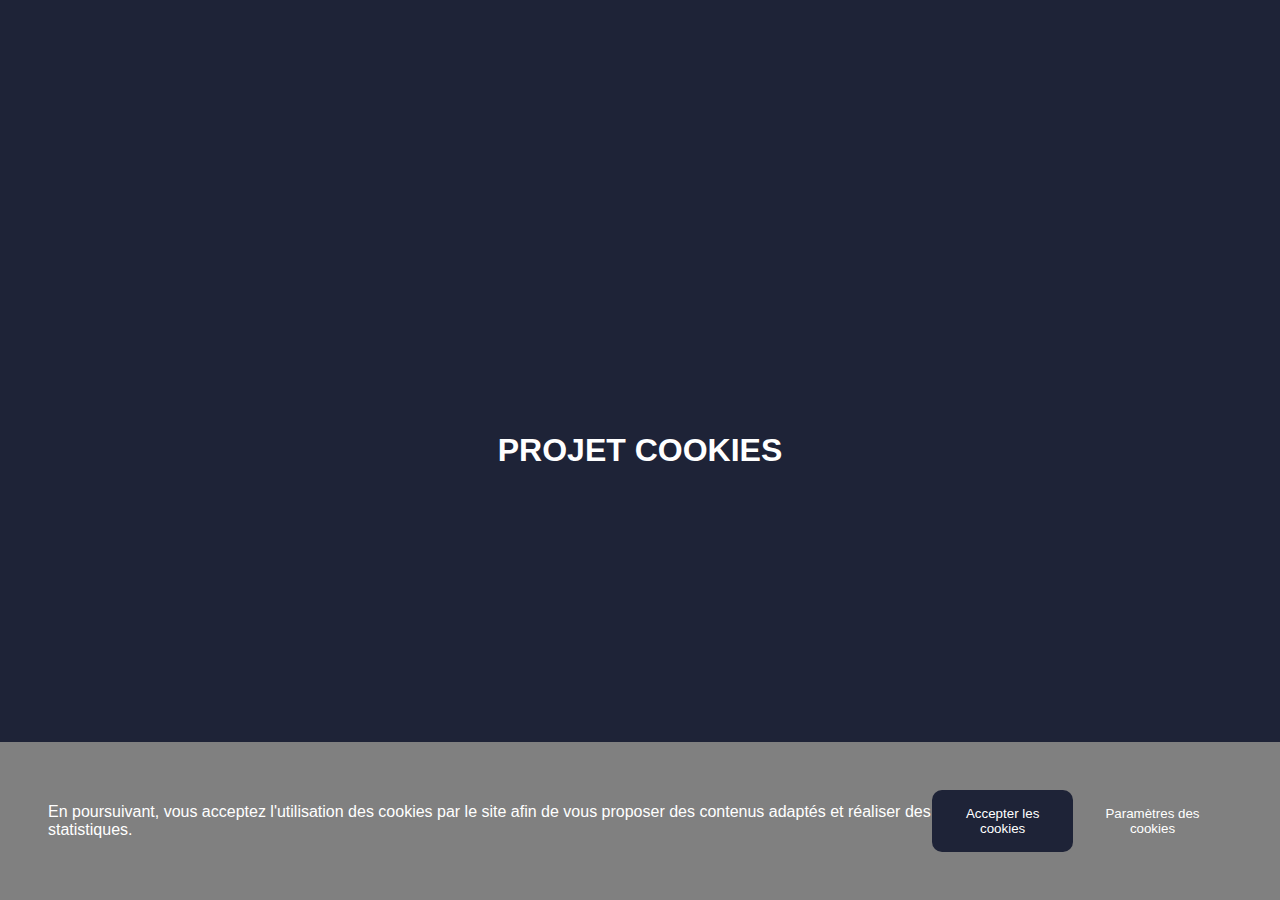
<file: 1-banniere/index.html>
<!DOCTYPE html>
<html lang="fr" font-size="62.5%"><!-- 1 rem = 10px  -->

<head>
    <meta charset="UTF-8">
    <meta name="viewport" content="width=device-width, initial-scale=1.0">
    <link rel="stylesheet" href="style.css">
    <title>Modèle</title>
</head>
<body>
    <div class="container">
        <div class="banniere-titre">
            <h1>
                PROJET COOKIES
            </h1>            
        </div>
        <!-- Div cookies -->
        <div class="cookies">
            <div class="cookies-texte">
                <p>
                    En poursuivant, vous acceptez l'utilisation des cookies par le site afin de vous proposer des contenus adaptés et réaliser des statistiques.
                </p>
            </div>
            <div class="cookies-btn">
                <button class="btn btn-success">
                    Accepter les cookies
                </button>
                <button class="btn btn-deny">
                    Paramètres des cookies
                </button>
            </div>
        </div> <!-- Fermeture Cookies -->        
    </div> <!-- Fermeture container -->
    <script src="script.js"></script>
</body>
</html>
</file>
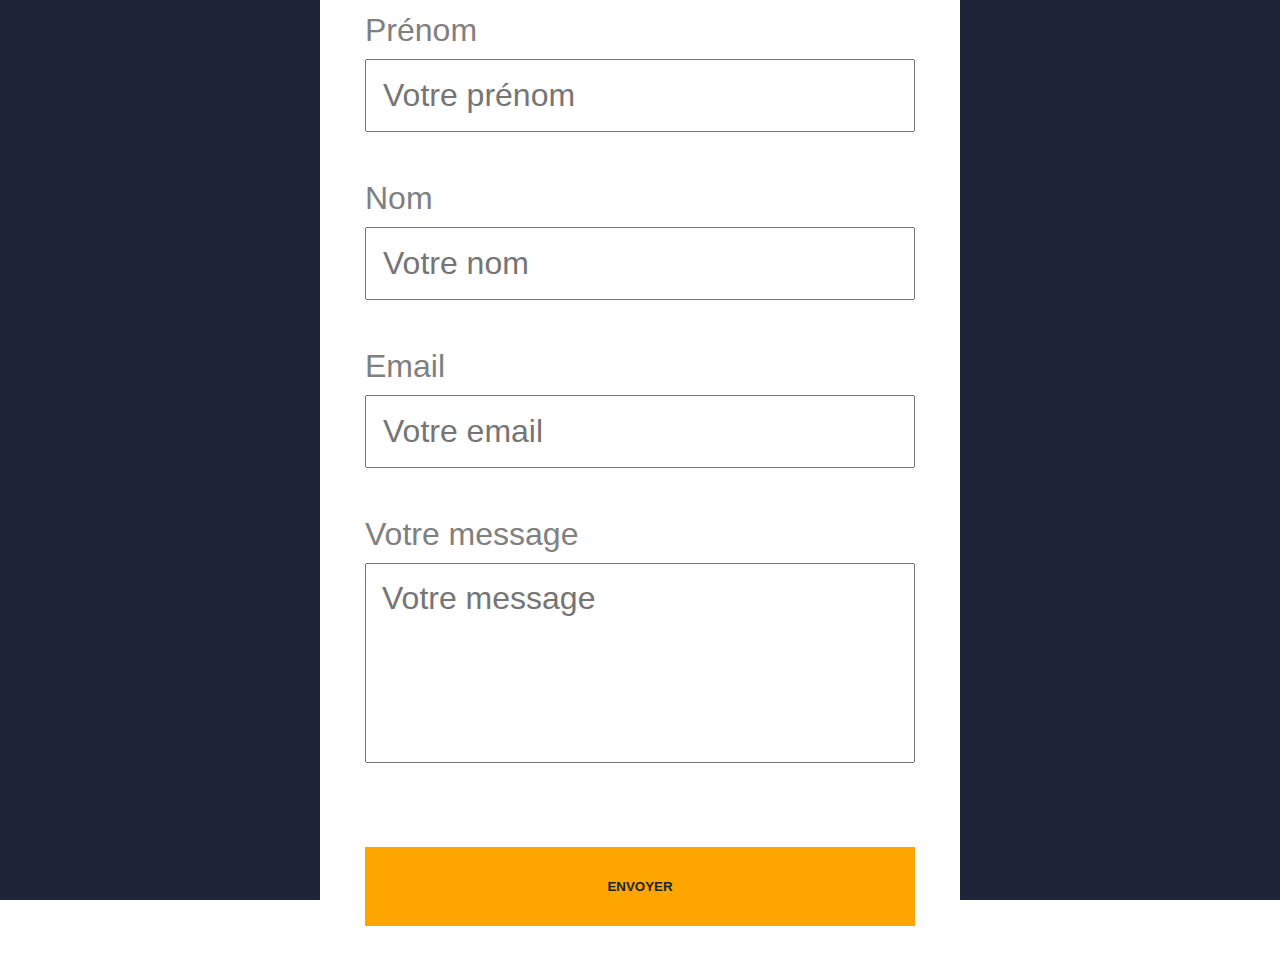
<file: 10-formulaires/index.html>
<!DOCTYPE html>
<html lang="fr">
<head>
    <meta charset="UTF-8">
    <meta name="viewport" content="width=device-width, initial-scale=1.0">
    <link rel="stylesheet" href="https://cdnjs.cloudflare.com/ajax/libs/font-awesome/6.7.2/css/all.min.css" integrity="sha512-Evv84Mr4kqVGRNSgIGL/F/aIDqQb7xQ2vcrdIwxfjThSH8CSR7PBEakCr51Ck+w+/U6swU2Im1vVX0SVk9ABhg==" crossorigin="anonymous" referrerpolicy="no-referrer" />
    <link rel="stylesheet" href="style.css">
    <title>Modèle</title>
</head>
<body>
    <div class="container">
        <div class="banniere-titre">
            <h1 id="titre">
                Contactez-nous dès maintenant !
            </h1>
        </div>
        <form id="formulaire" action="">
            <div class="form-item">
                <label for="prenom">Prénom</label>
                <input type="text" id="prenom" placeholder="Votre prénom">
                <div class="error invisible">Ce champ doit contenir entre deux et dix caractères</div>
            </div>
            <div class="form-item">
                <label for="nom">Nom</label>
                <input type="text" id="nom" placeholder="Votre nom">
                <div class="error invisible">Ce champ doit contenir entre trois et quinze caractères</div>

            </div>
            <div class="form-item">
                <label for="email">Email</label>
                <input type="email" id="email" placeholder="Votre email">
            </div>
            <div class="form-item">
                <label for="message">Votre message</label>
                <textarea id="message" placeholder="Votre message"></textarea>
                <div class="error invisible">Ce champ doit contenir entre dix et cent caractères</div>

            </div>
            <button id="btn" type="submit">Envoyer</button>
        </form>
    </div>
</body>
<script src="script.js"></script>
</html>
</file>
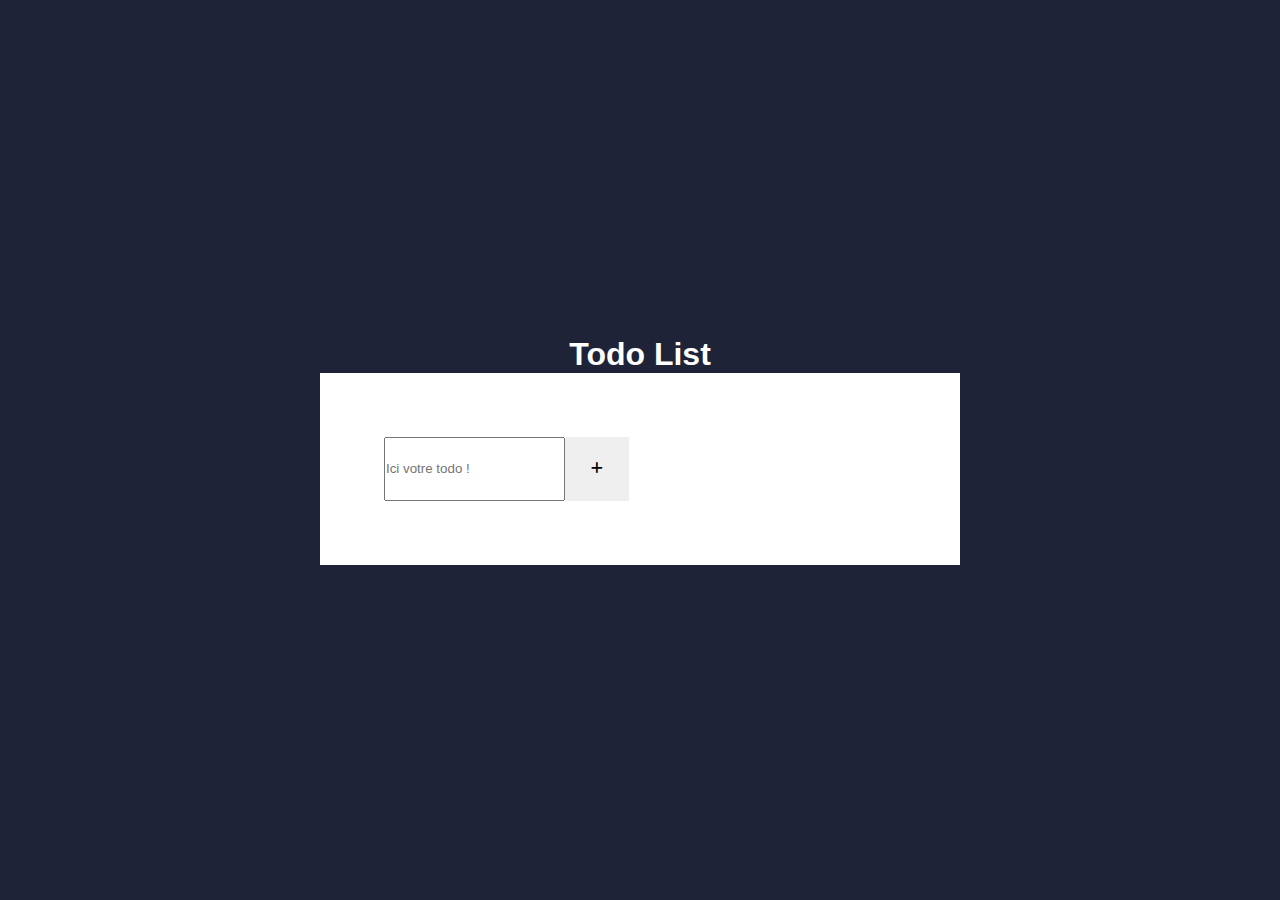
<file: 11-todoList/index.html>
<!DOCTYPE html>
<html lang="fr">
<head>
    <meta charset="UTF-8">
    <meta name="viewport" content="width=device-width, initial-scale=1.0">
    <link rel="stylesheet" href="https://cdnjs.cloudflare.com/ajax/libs/font-awesome/6.7.2/css/all.min.css" integrity="sha512-Evv84Mr4kqVGRNSgIGL/F/aIDqQb7xQ2vcrdIwxfjThSH8CSR7PBEakCr51Ck+w+/U6swU2Im1vVX0SVk9ABhg==" crossorigin="anonymous" referrerpolicy="no-referrer" />
    <link rel="stylesheet" href="style.css">
    <title>Modèle</title>
</head>
<body>
    <div class="container">
        <div class="banniere-titre">
            <h1>
                Todo List
            </h1>
        </div>
        <section id="todo-list">
        <form id="form">
            <input type="text" placeholder="Ici votre todo !" id="todo" autocomplete="off">
            <button type="submit" id="addButton">
                <i class="fas fa-plus"></i>
            </button>
        </form>
        <div class="list-items">
            <!-- Les tâches se placeront dans cette div -->
        </div>
    </section>
    </div>
    
</body>
<script src="script.js"></script>
</html>
</file>
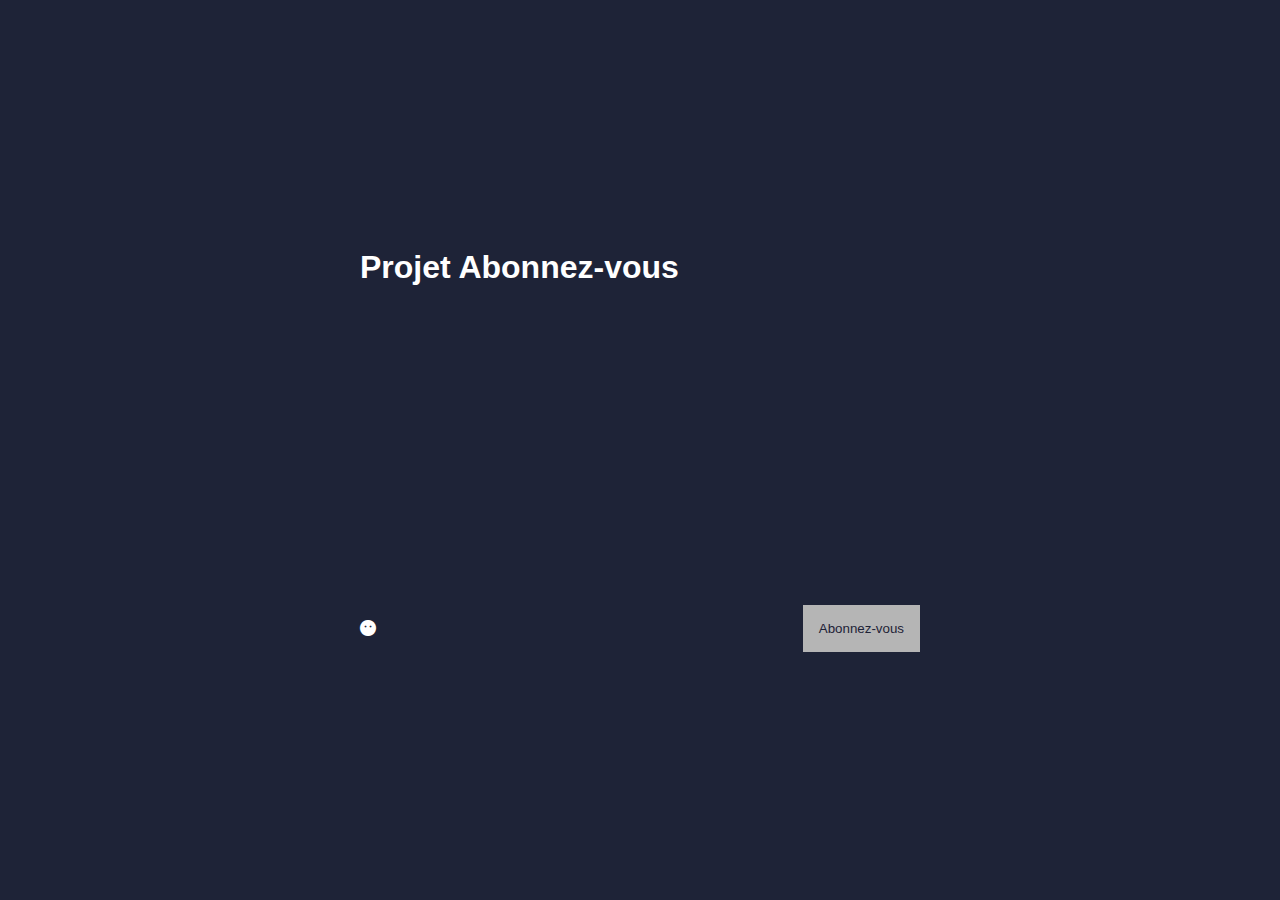
<file: 2-abonne/index.html>
<!DOCTYPE html>
<html lang="fr" font-size="62.5%"><!-- 1 rem = 10px  -->

<head>
    <meta charset="UTF-8">
    <meta name="viewport" content="width=device-width, initial-scale=1.0">
    <link rel="stylesheet" href="style.css">
    <link rel="stylesheet" href="https://cdnjs.cloudflare.com/ajax/libs/font-awesome/6.7.2/css/all.min.css" integrity="sha512-Evv84Mr4kqVGRNSgIGL/F/aIDqQb7xQ2vcrdIwxfjThSH8CSR7PBEakCr51Ck+w+/U6swU2Im1vVX0SVk9ABhg==" crossorigin="anonymous" referrerpolicy="no-referrer" />
    <title>Modèle</title>
</head>
<body>
    <div class="container">
        <div class="bloc-central">
            <h1>
                Projet Abonnez-vous
            </h1> 
            <!-- Vidéo Youtube  -->
            <iframe width="560" height="315" src="https://www.youtube.com/embed/iqYd655xuBs?si=KD8DpTcjhCiuPA2B" title="YouTube video player" frameborder="0" allow="accelerometer; autoplay; clipboard-write; encrypted-media; gyroscope; picture-in-picture; web-share" referrerpolicy="strict-origin-when-cross-origin"allowfullscreen>             
            </iframe>        
        <!-- Bloc-btn -->
            <div class="bloc-btn">
                <i class="fas fa-face-meh-blank"></i>
                <button class="btn">
                    Abonnez-vous
                </button>
            </div> <!-- fermeture bloc-btn -->
        </div> <!-- Fermeture bloc-central -->
</div> 
    <script src="script.js"></script>
</body>
</html>
</file>
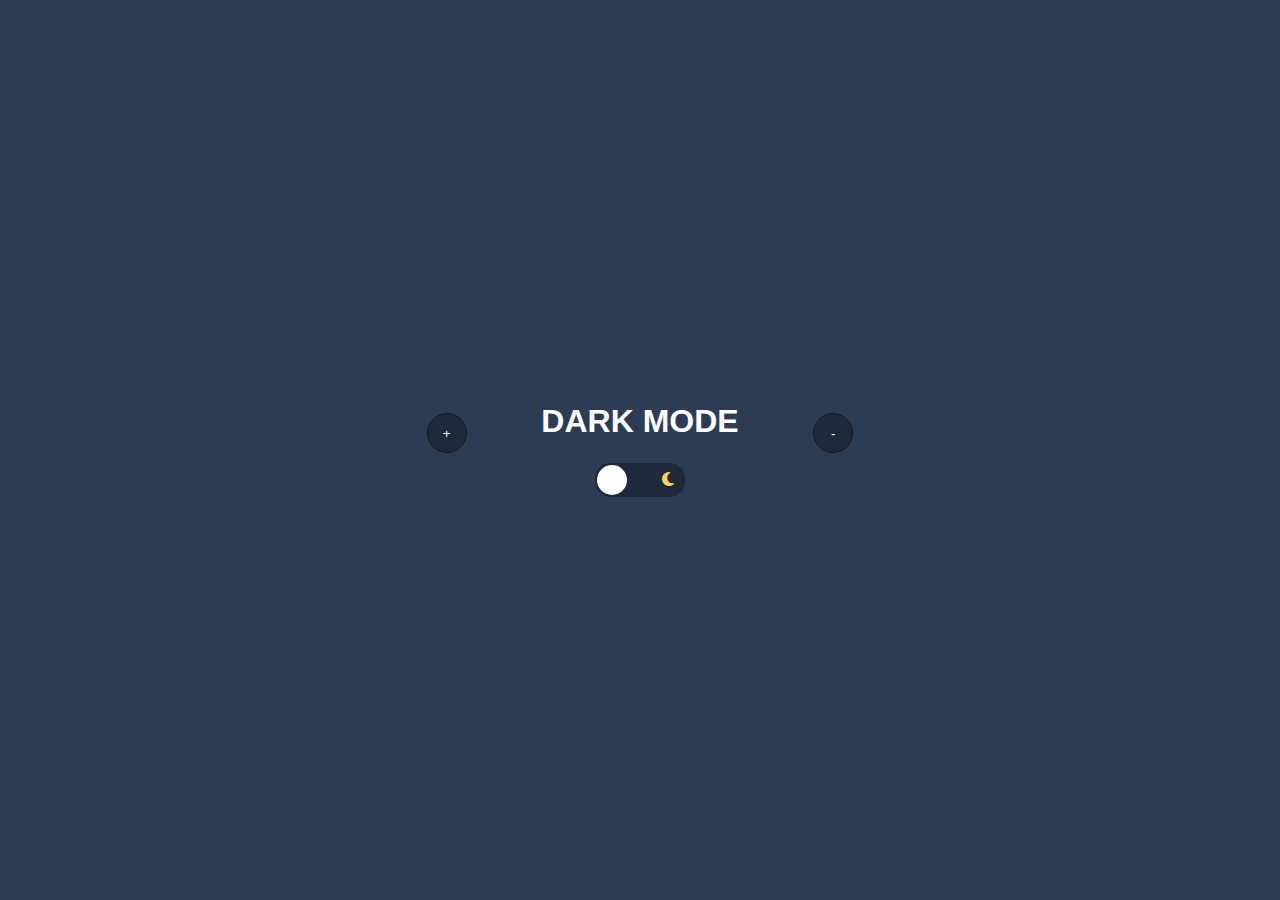
<file: 3-darkMode/index.html>
<!DOCTYPE html>
<html lang="fr" font-size="62.5%"><!-- 1 rem = 10px  -->

<head>
    <meta charset="UTF-8">
    <meta name="viewport" content="width=device-width, initial-scale=1.0">
    <link rel="stylesheet" href="style.css">
    <link rel="stylesheet" href="https://cdnjs.cloudflare.com/ajax/libs/font-awesome/6.7.2/css/all.min.css" integrity="sha512-Evv84Mr4kqVGRNSgIGL/F/aIDqQb7xQ2vcrdIwxfjThSH8CSR7PBEakCr51Ck+w+/U6swU2Im1vVX0SVk9ABhg==" crossorigin="anonymous" referrerpolicy="no-referrer" />
    <title>Modèle</title>
</head>
<body>
    <div class="container">
        <div class="banniere-titre">
            <button class="augmenter">+</button> 
            <h1>
                DARK MODE
            </h1>              
            <button class="diminuer">-</button>
        </div>
        <div class="switch">
            <i class="fas fa-moon"></i>
            <div class="btn">
            </div>
        </div>
    </div>
    <script src="script.js"></script>
</body>
</html>
</file>
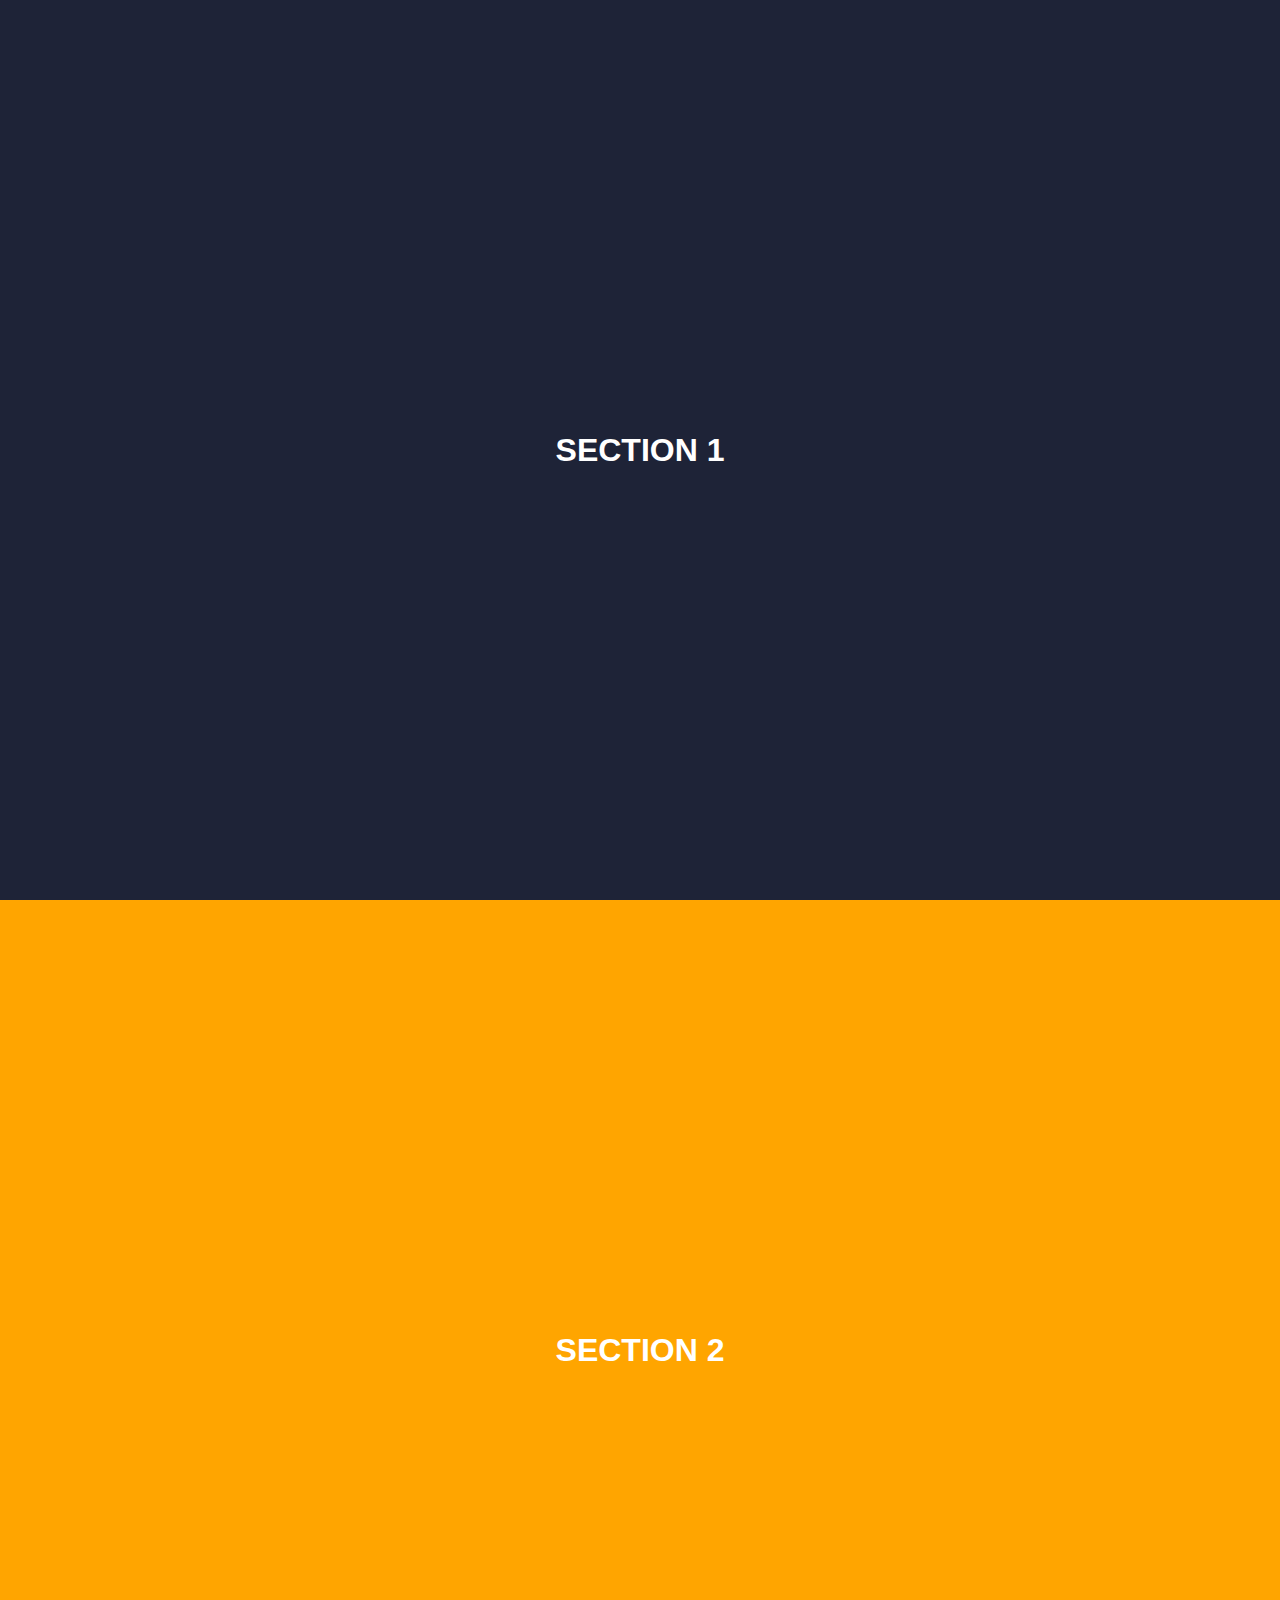
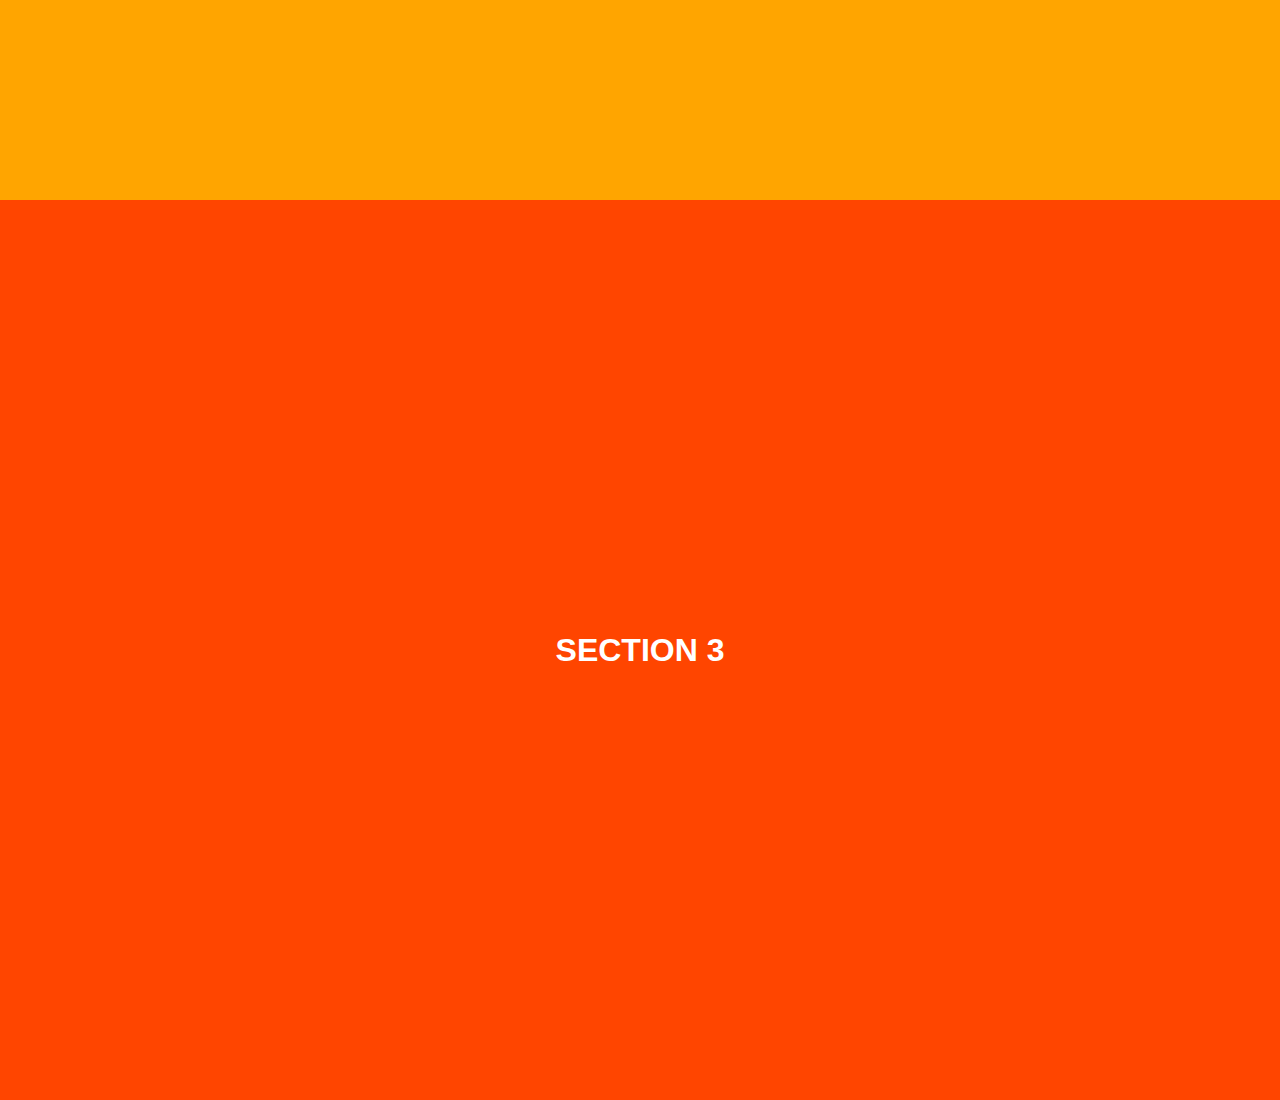
<file: 5-modalScroll/index.html>
<!DOCTYPE html>
<html lang="fr">
<head>
    <meta charset="UTF-8">
    <meta name="viewport" content="width=device-width, initial-scale=1.0">
    <link rel="stylesheet" href="https://cdnjs.cloudflare.com/ajax/libs/font-awesome/6.7.2/css/all.min.css" integrity="sha512-Evv84Mr4kqVGRNSgIGL/F/aIDqQb7xQ2vcrdIwxfjThSH8CSR7PBEakCr51Ck+w+/U6swU2Im1vVX0SVk9ABhg==" crossorigin="anonymous" referrerpolicy="no-referrer" />
    <link rel="stylesheet" href="style.css">
    <title>Modèle</title>
</head>
<body>
    <div class="container">
        <div class="banniere-titre">
            <h1>
                SECTION 1
            </h1>
        </div>
    </div>

    <div class="container part2">
        <div class="banniere-titre">
            <h1>
                SECTION 2
            </h1>
        </div>
    </div>

    <div class="container part3">
        <div class="banniere-titre">
            <h1>
                SECTION 3
            </h1>
        </div>
    </div>

    <div class="modal-container">
        <div class="modal-details">
            <p class="modal-titre">
                50% de promotion sur tout le site
            </p>
            <!-- Ce code est visible au clic sur le bouton -->
            <p class="code">OHMYCODE!</p>
            <!-- icone pour refermer la modale -->
            <i class="fas fa-times"></i>

            <!-- Boutton -->
            <button class="btn-success">OBTENIR LE CODE</button>
        </div>
    </div>
</body>
<script src="script.js"></script>
</html>
</file>
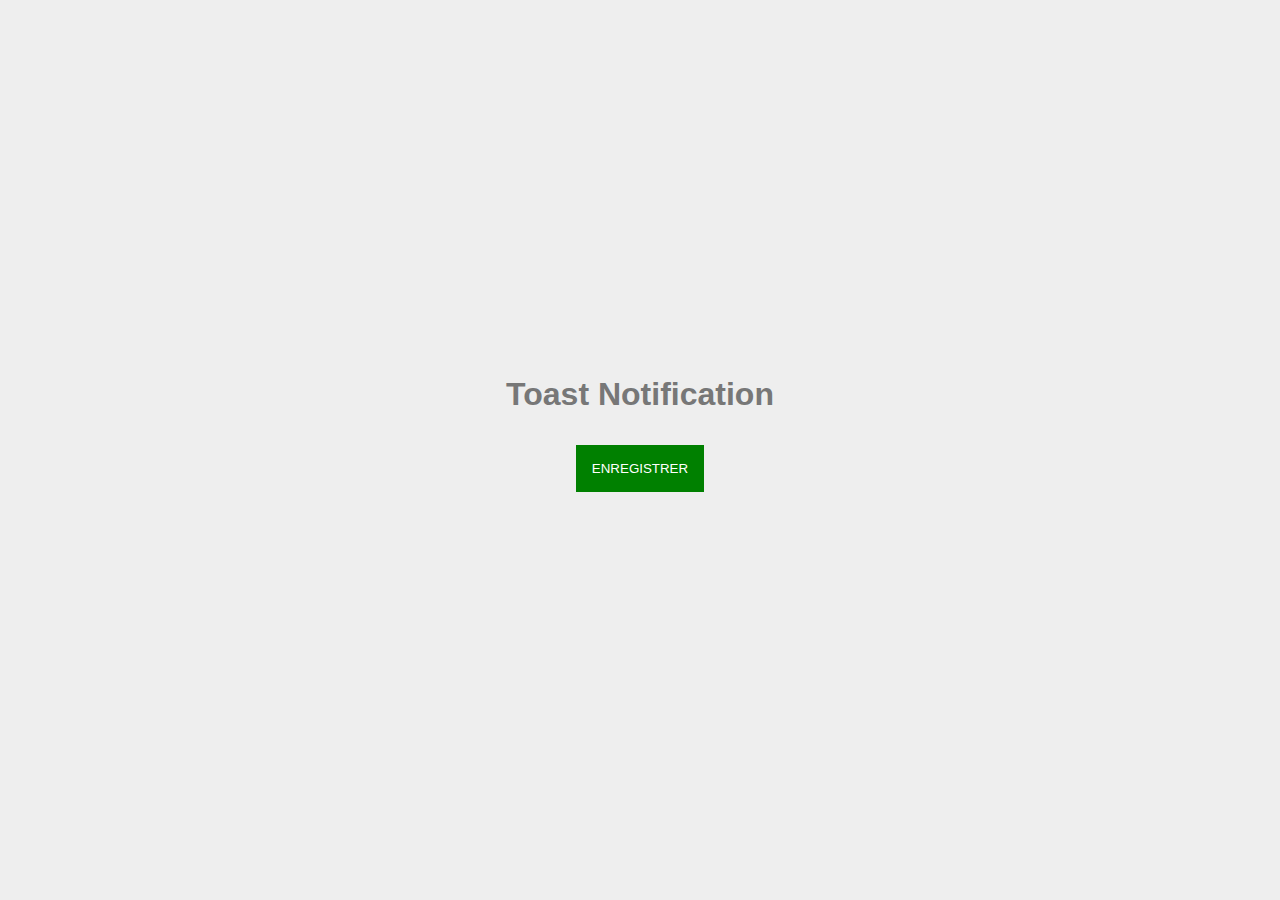
<file: 6-toast/index.html>
<!DOCTYPE html>
<html lang="fr">
<head>
    <meta charset="UTF-8">
    <meta name="viewport" content="width=device-width, initial-scale=1.0">
    <link rel="stylesheet" href="https://cdnjs.cloudflare.com/ajax/libs/font-awesome/6.7.2/css/all.min.css" integrity="sha512-Evv84Mr4kqVGRNSgIGL/F/aIDqQb7xQ2vcrdIwxfjThSH8CSR7PBEakCr51Ck+w+/U6swU2Im1vVX0SVk9ABhg==" crossorigin="anonymous" referrerpolicy="no-referrer" />
    <link rel="stylesheet" href="style.css">
    <title>Modèle</title>
</head>
<body>
    <div class="container">
        <div class="banniere-titre">
            <h1>
                Toast Notification
            </h1>
        </div>
        <button class="btn">ENREGISTRER</button>
        <div class="container-notifications">
            <!-- Dans cette div, viendront se placer les notifications -->
        </div>
    </div>
</body>
<script src="script.js"></script>
</html>
</file>
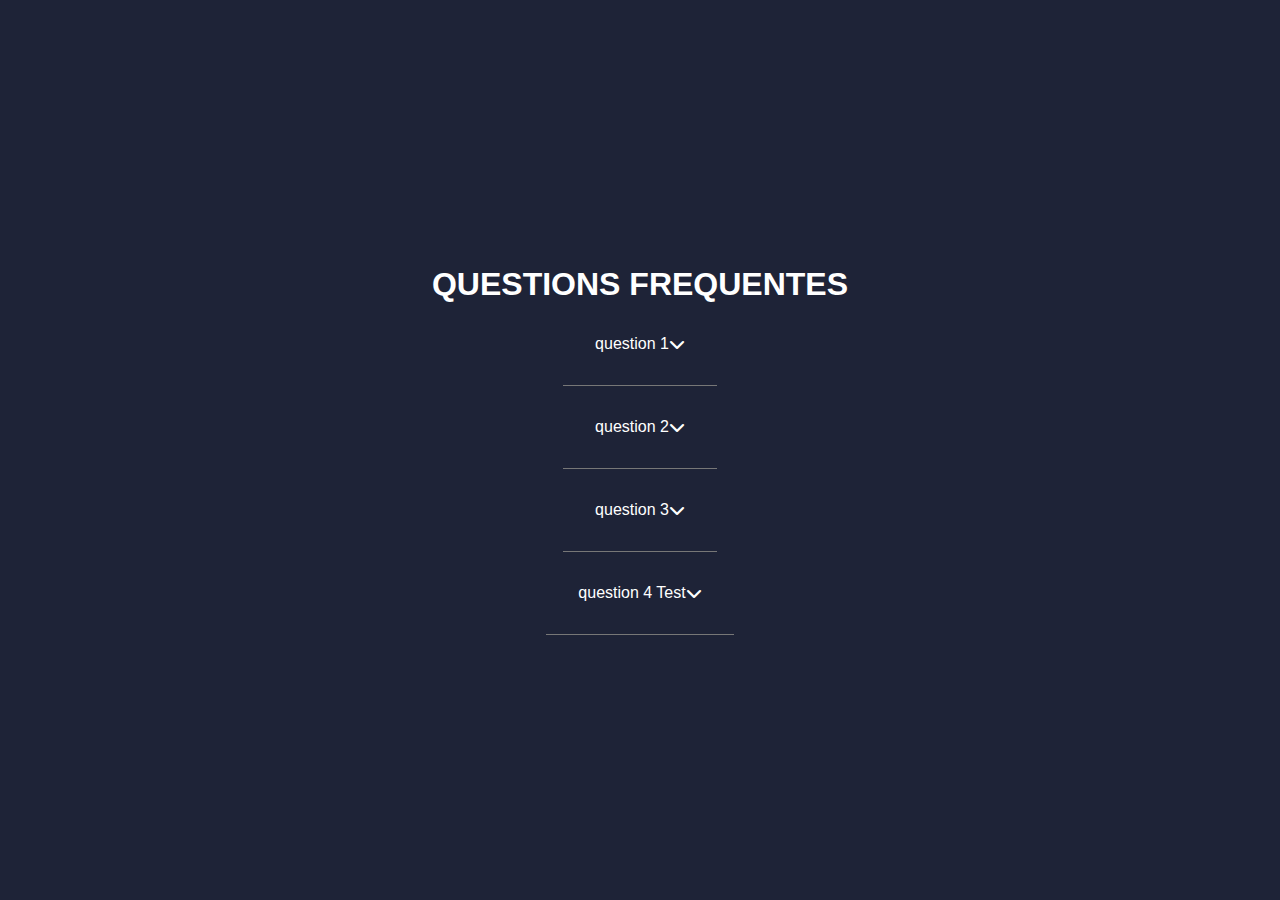
<file: 7-FAQ/index.html>
<!DOCTYPE html>
<html lang="fr">
<head>
    <meta charset="UTF-8">
    <meta name="viewport" content="width=device-width, initial-scale=1.0">
    <link rel="stylesheet" href="https://cdnjs.cloudflare.com/ajax/libs/font-awesome/6.7.2/css/all.min.css" integrity="sha512-Evv84Mr4kqVGRNSgIGL/F/aIDqQb7xQ2vcrdIwxfjThSH8CSR7PBEakCr51Ck+w+/U6swU2Im1vVX0SVk9ABhg==" crossorigin="anonymous" referrerpolicy="no-referrer" />
    <link rel="stylesheet" href="style.css">
    <title>Modèle</title>
</head>
<body>
    <div class="container">
        <div class="banniere-titre">
            <h1>
                QUESTIONS FREQUENTES
            </h1>
        </div>
            <div class="accordeon">
                <!-- Question 1 -->
                <div class="question">
                    <p>question 1</p>
                    <i class="fas fa-chevron-down"></i>
                </div>
                <div class="reponse">
                    <p>réponse 1</p>                    
                </div>            
            </div>
            <!-- Ici question 2 -->
            <div class="question">
                <p>question 2</p>
                <i class="fas fa-chevron-down"></i>
            </div>
            <div class="reponse">
                <p>réponse 2</p>
            </div>
            <!-- Ici question 3 -->
            <div class="question">
                <p>question 3</p>
                <i class="fas fa-chevron-down"></i>
            </div>
            <div class="reponse">
                <p>réponse 3</p>
            </div>        
            <div class="question">
                <p>question 4 Test </p>
                <i class="fas fa-chevron-down"></i>
            </div>
            <div class="reponse">
                <p>réponse 4</p>
            </div>        
    </div>
</body>
<script src="script.js"></script>
</html>
</file>
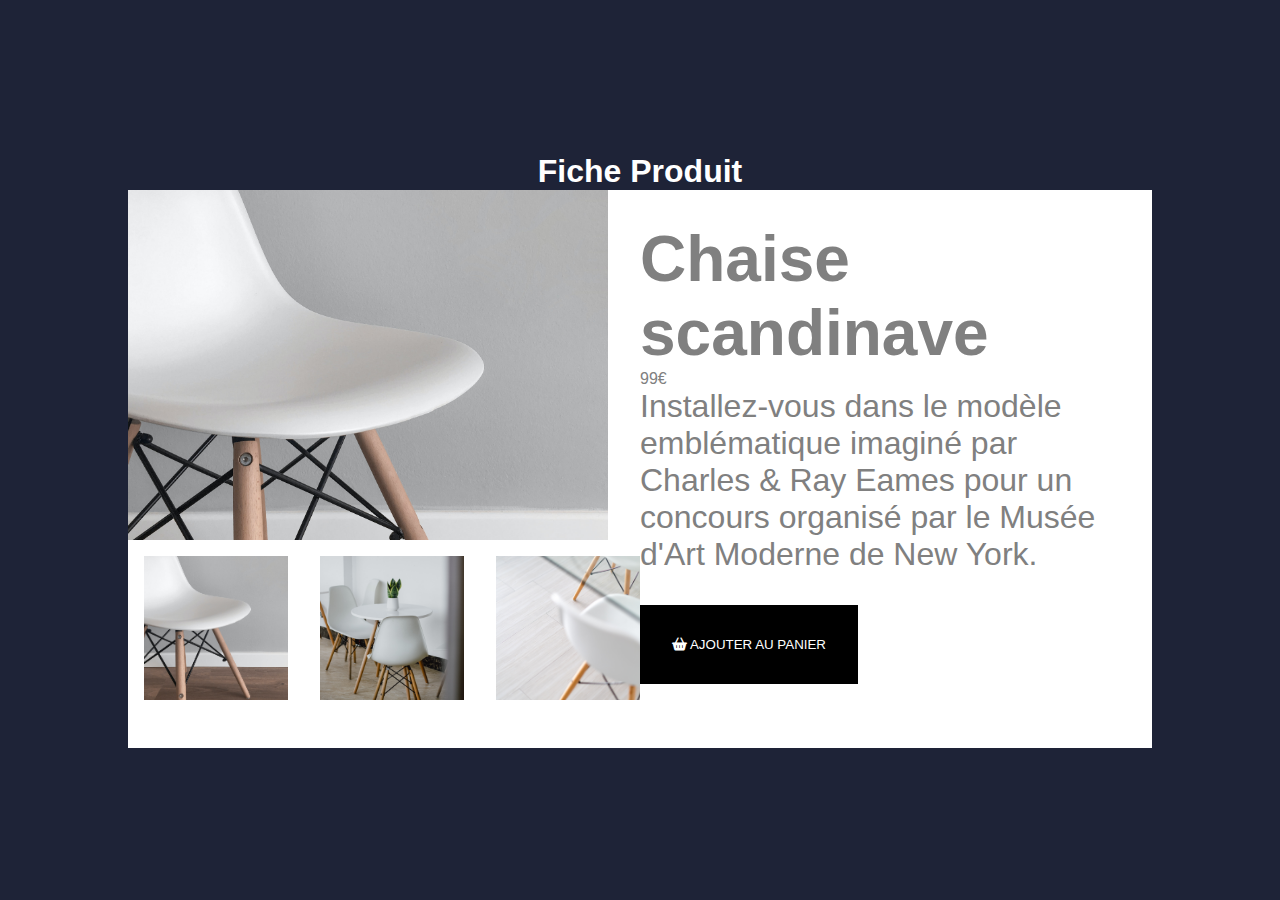
<file: 8-ficheProduit/index.html>
<!DOCTYPE html>
<html lang="fr">
<head>
    <meta charset="UTF-8">
    <meta name="viewport" content="width=device-width, initial-scale=1.0">
    <link rel="stylesheet" href="https://cdnjs.cloudflare.com/ajax/libs/font-awesome/6.7.2/css/all.min.css" integrity="sha512-Evv84Mr4kqVGRNSgIGL/F/aIDqQb7xQ2vcrdIwxfjThSH8CSR7PBEakCr51Ck+w+/U6swU2Im1vVX0SVk9ABhg==" crossorigin="anonymous" referrerpolicy="no-referrer" />
    <link rel="stylesheet" href="style.css">
    <title>Modèle</title>
</head>
<body>
    <div class="container">
        <div class="banniere-titre">
            <h1>
                Fiche Produit
            </h1>
        </div>
        <div class="produit-container">
        <div class="produit-images">
            <!-- image grand format -->
            <div class="full-img-container">
                <img id="full" src="/img/img1.jpg" alt="chaise scandinave">
            </div>
            <!-- image vignette -->
            <div class="vignettes-container">
                <img src="/img/img1.jpg" alt="chaise scandinave" class="small">
                <img src="/img/img2.jpg" alt="chaise scandinave" class="small">
                <img src="/img/img3.jpg" alt="chaise scandinave" class="small">
            </div>
        </div>
        <div class="produit-infos">
            <h1 class="produit-titre">
                Chaise scandinave
            </h1>
            <p class="produit-prix">
                99€
            </p>
            <p class="description">
                Installez-vous dans le modèle emblématique imaginé par Charles & Ray Eames pour un concours organisé par le Musée d'Art Moderne de New York.
            </p>
            <button class="btn-add">
                <i class="fas fa-basket-shopping"></i>
                AJOUTER AU PANIER
            </button>
            <p class="panier-container"></p>
        </div>
    </div>
    </div>
    
</body>
<script src="script.js"></script>
</html>
</file>
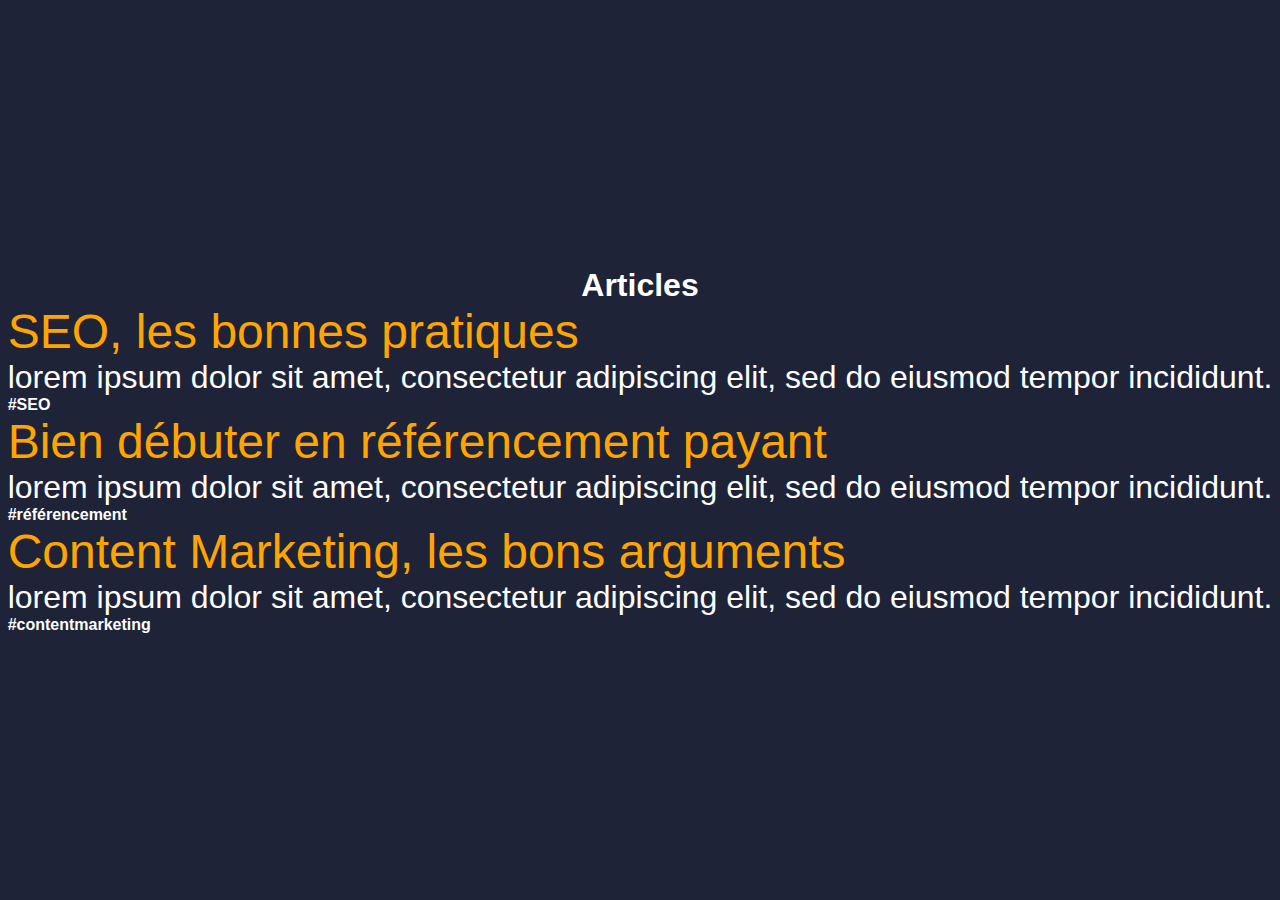
<file: 9-posts/index.html>
<!DOCTYPE html>
<html lang="fr">
<head>
    <meta charset="UTF-8">
    <meta name="viewport" content="width=device-width, initial-scale=1.0">
    <link rel="stylesheet" href="https://cdnjs.cloudflare.com/ajax/libs/font-awesome/6.7.2/css/all.min.css" integrity="sha512-Evv84Mr4kqVGRNSgIGL/F/aIDqQb7xQ2vcrdIwxfjThSH8CSR7PBEakCr51Ck+w+/U6swU2Im1vVX0SVk9ABhg==" crossorigin="anonymous" referrerpolicy="no-referrer" />
    <link rel="stylesheet" href="style.css">
    <title>Modèle</title>
</head>
<body>
    <div class="container">
        <div class="banniere-titre">
            <h1>
                Articles
            </h1>
        </div>
        <div class="posts"></div>
    </div>
</body>
<script src="script.js"></script>
</html>
</file>
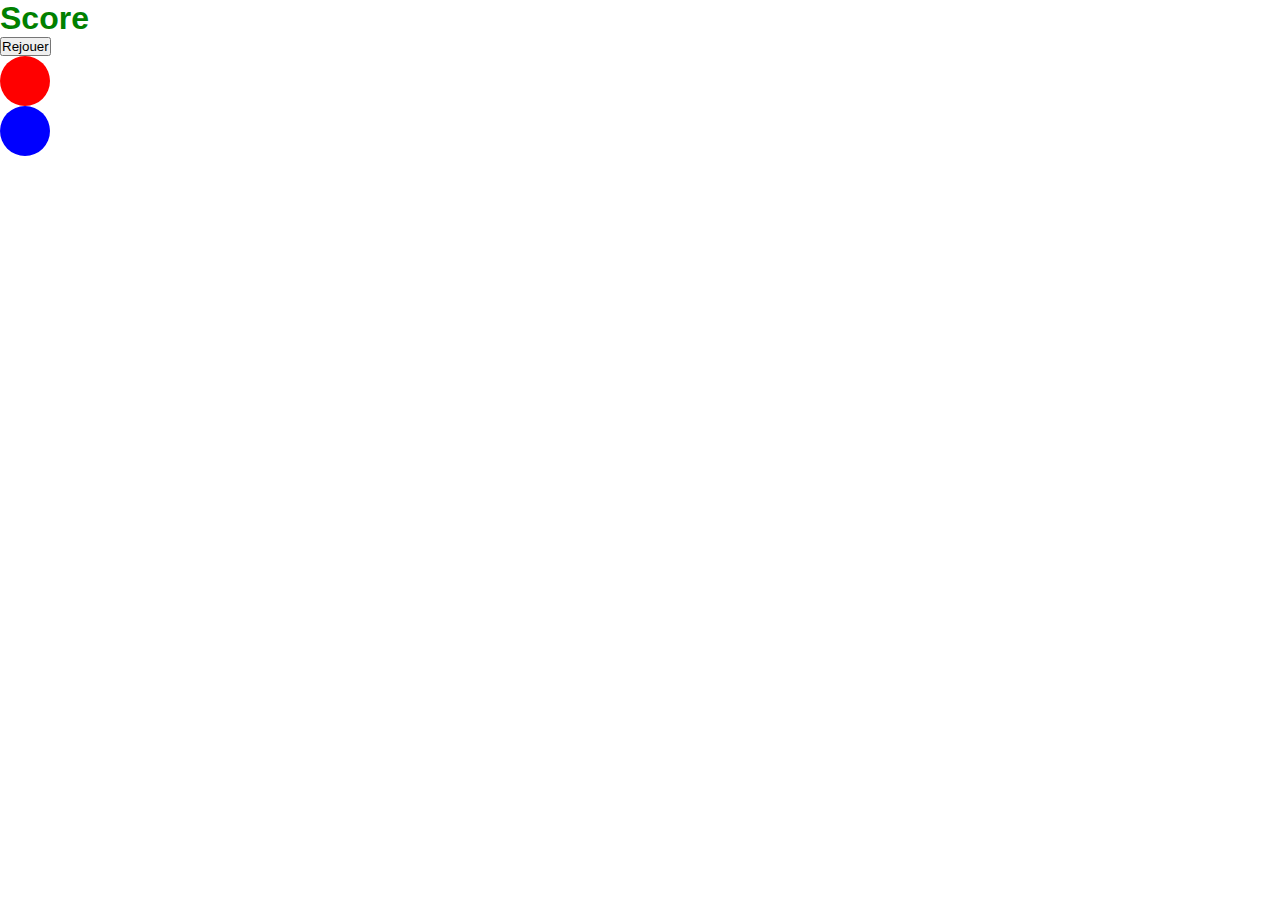
<file: initiation/index.html>
<!DOCTYPE html>
<html lang="fr" font-size="62.5%"><!-- 1 rem = 10px  -->

<head>
    <meta charset="UTF-8">
    <meta name="viewport" content="width=device-width, initial-scale=1.0">
    <link rel="stylesheet" href="style.css">
    <title>Modèle</title>
</head>
<body>
    <h1 id="titre">Score</h1>
    <p id="result-score"></p>
    <button id="rejouer">Rejouer</button>
    <div id="btn-red"></div>
    <div id="btn-blue"></div>
    <script src="script.js"></script>
</body>
</html>
</file>
<file: 1-banniere/style.css>
*{
  margin: 0;
  padding: 0;
  box-sizing: border-box;
  text-decoration: none;
}
body {
  font-size: 2 rem; /* soit 14px */
  font-family: arial;
  color: white;
}
.container {
height: 100vh;
display: flex;
justify-content: center;
flex-direction: column;
align-items: center;
background-color: #1E2337;
}
.cookies {
  position: fixed;
  bottom: 0;
  left: 0;
  width: 100%; /* Il est necessaire de préciser une largeur si la position est sur fixed */
  background-color: grey;
  display: flex;
  justify-content: space-between;/*Positionner les div enfants*/
  align-items: center;/*Centrer verticalement*/
  padding: 3rem;
  opacity: 1;/*modification de cette valeur en Javascript*/
  transition: 0.5s;
}
.cookies-btn {
  display: flex;
}
.btn {
  color: white;
  padding: 1rem;
  border: none;
  border-radius: 10px;
}
.btn.btn-success{
  background-color: #1e2337;
}
.btn.btn-deny{
  background-color: grey;
}
</file>
<file: 10-formulaires/style.css>
*{
    margin: 0;
    padding: 0;
    box-sizing: border-box;
    text-decoration: none;
}
body {
    font-size: 2 rem; /* soit 14px */
    font-family: arial;
    color: white;
}
.container {
    height: 100vh;
    display: flex;
    justify-content: center;
    flex-direction: column;
    align-items: center;
    background-color: #1E2337;
}
#formulaire{
    width: 50%;
    background-color: white;
    color: grey;
    display: flex;
    flex-direction: column;
    border-radius: 5px;
    padding: 45px;
}
.form-item{
    margin-bottom: 3rem;
}
.form-item label{
    display: block;
    margin-bottom: 10px;
    font-size: 2rem;
}
.form-item input, textarea{
    padding: 1rem;
    width: 100%;
    color: grey;
    font-size: 2rem;
}
textarea{
    height: 200px;
    font-family: inherit;
    resize: none;
}
.error{
    margin-top: 5px;
    color: red;
}
.invisible{
    display: none;
}
#btn{
    background-color: orange;
    color: #1E2337;
    border: none;
    padding: 2rem;
    width: 100%;
    margin-top: 2rem;
    font-weight: 900;
    text-transform: uppercase;
}
</file>
<file: 11-todoList/style.css>
*{
    margin: 0;
    padding: 0;
    box-sizing: border-box;
    text-decoration: none;
}
body {
    font-size: 2 rem; /* soit 14px */
    font-family: arial;
    color: white;
}
.container {
    height: 100vh;
    display: flex;
    justify-content: center;
    flex-direction: column;
    align-items: center;
    background-color: #1E2337;
}
#todo-list {
    background-color: white;
    color: #1E2337;
    width: 50%;
    padding: 4rem;
}
#form{
    display: flex;
}
button{
    border: none;
    width: 4rem;
    height: 4rem;
}
todo-list input{
    width: 100%;
    color: rgb(44, 43, 43);
    font-size: 2rem;
    border: 1px solid grey;
    padding: 1rem;
    border: 1px dashed rgb(105, 19, 105);
    border-width: 0 0 1px 0;;
}
.item {
    text-align: justify;
    margin: 1rem;
    background-color: rgb(222, 221, 221);
    font-size: 2rem;
    color: rgb(105, 19, 105);
    display: flex;
    align-items: center;
}
.item p{
    flex: 1;
    padding: 2rem;
}
.item button{
    font-size: 2rem;
    margin: 1rem;
}
.item button.btn-archive{
    font-size: 2rem;
    background-color: rgb(128, 205, 128);
}
.item button.btn-delete{
    font-size: 2rem;
    background-color: rgb(188, 102, 102);
}
.done {
    text-decoration: line-through;
}
</file>
<file: 2-abonne/style.css>
*{
  margin: 0;
  padding: 0;
  box-sizing: border-box;
  text-decoration: none;
}
body {
  font-size: 2 rem; /* soit 14px */
  font-family: arial;
  color: white;
}
.container {
height: 100vh;
display: flex;
justify-content: center;
flex-direction: column;
align-items: center;
background-color: #1E2337;
}
.bloc-btn{
  display: flex;
  justify-content: space-between;
  align-items: center;
}
.btn {
  padding: 1rem;
  background-color: #b5b5b5;
  border: none;
  color: #1e2337;
}
.happy{
  color: #f1bf2a;
}
.abonne{
  background-color: #f1bf2a;
  color: white;
}
</file>
<file: 3-darkMode/style.css>
*{
  margin: 0;
  padding: 0;
  box-sizing: border-box;
  text-decoration: none;
}
body {
  font-size: 2 rem; /* soit 14px */
  font-family: arial;
  color: white;
}
.banniere-titre{
  width: 45%;
  display: flex;
  justify-content: space-evenly;
}
.container {
height: 100vh;
display: flex;
justify-content: center;
flex-direction: column;
align-items: center;
background-color: #2c3c54;
}
.augmenter, .diminuer{
  width: 40px;
  height: 40px;
  margin: 10px 0;
  background-color: #1e2939;
  color: white;
  border-radius: 100%;
  border: 1px solid #0f1a2b;  
}
.switch {
  width: 90px;
  height: 30px;
  background-color: #1e2939;
  border-radius: 15px;
  position: relative; /* Permet de positionner l'icone en absolute*/
  border: 1px solid #1e2939;
  padding: 1rem;

    & i {
      position: absolute;/*Par rapport à la DIV switch*/
      color: #ffd363;
      top: 7px;
      right: 10px;
  }
}
.btn {
  width: 30px;
  height: 30px;
  border-radius: 50%;
  background-color: white;
  position: absolute;/*Par rapport à la DIV switch*/
  top: 1px;
  left: 1px;
}
.btn-change{
  right:-1px;
  left: auto; /*necessaire pour ne pas prendre en compte la valeur left*/
}
.icone-change{
  left: 10px;
}
.switch-change{
  background-color: #61b3ff;
  border: 1px solid #61b3ff;
}
.container-change{
  background-color: #cbe6ff;
}
.button-change{
  background-color: #61b3ff;
  border: 1px solid #61b3ff;
  color: #0f1a2b;
}
</file>
<file: 5-modalScroll/style.css>
* {
  margin: 0;
  padding: 0;
  box-sizing: border-box;
  text-decoration: none;
}
body {
  font-size: 2 rem; /* soit 14px */
  font-family: arial;
  color: white;
}
.container {
  height: 100vh;
  display: flex;
  justify-content: center;
  align-items: center;
  background-color: #1e2337;
}
.part2 {
  background-color: orange;
}
.part3 {
  background-color: orangered;
}
/* MODAL */
.modal-container {
  display: none;
  height: 100vh; /*Couvre toute la page*/
  width: 100%; /*Coutre toute la page*/
  position: fixed; /*Se place au dessus*/
  top: 0;
  left: 0;
  background-color: rgba(136, 222, 136, 0.8);
  justify-content: center;
  align-items: center;
  & .modal-details {
    background-color: white;
    width: 50%;
    text-align: center;
    position: relative;
    padding: 3rem;
    color: #1e2337;
    & i {
      position: absolute;
      top: -2px;
      right: -2px;
      font-size: 2rem;
      padding: 1rem;
      color: grey;
    }
    /* LE TITRE */
    & modal-titre {
      font-size: 3rem;
      font-weight: 900;
      margin-bottom: 1rem;
    }
    /* LE CODE */
    & .code {
      display: none;
      background-color: black;
      color: white;
      font-family: "monospace";
      padding: 1rem;
    }
    /* LE BOUTON */
    & .btn-success {
      height: 4rem;
      background-color: rgb(231, 171, 61);
      color: white;
      padding: 1rem;
      border: none;
      width: 100%;
    }
  }
}
</file>
<file: 6-toast/style.css>
*{
    margin: 0;
    padding: 0;
    box-sizing: border-box;
    text-decoration: none;
}
body {
    font-size: 2 rem; /* soit 14px */
    font-family: arial;
    color: #777;
}
.container {
    height: 100vh;
    display: flex;
    justify-content: center;
    flex-direction: column;
    align-items: center;
    background-color: #eee;
}
.btn {
    border: none;
    color: white;
    padding: 1rem;
    margin: 2rem;
    background-color: green;
}
.container-notifications {
    position: fixed;
    bottom: 0;
    right: 0;
    margin: 3rem;
    font-size: 1.2rem;
}
.toast{
    padding: 1rem;
    margin: 0.7rem;
    border: 1px solid rgb(181, 181, 181);
    border-left: 3px solid green;
}
</file>
<file: 7-FAQ/style.css>
*{
    margin: 0;
    padding: 0;
    box-sizing: border-box;
    text-decoration: none;
}
body {
    font-size: 2 rem; /* soit 14px */
    font-family: arial;
    color: white;
}
.container {
    height: 100vh;
    display: flex;
    justify-content: center;
    flex-direction: column;
    align-items: center;
    background-color: #1E2337;
}
.question{
    display: flex; /*Permet de postionner <p> et <i>*/
    justify-content: space-between;
    align-items: center;
    padding: 2rem;
    border-bottom: 1px solid #777;
}
.reponse {
    color: #777;
    background-color: #eee;
    padding: 3rem;
    display: none;
}
.visible{
    display: block;
}
</file>
<file: 8-ficheProduit/style.css>
* {
  margin: 0;
  padding: 0;
  box-sizing: border-box;
  text-decoration: none;
}
body {
  font-size: 2 rem; /* soit 14px */
  font-family: arial;
  color: white;
}
.container {
  height: 100vh;
  display: flex;
  justify-content: center;
  flex-direction: column;
  align-items: center;
  background-color: #1e2337;
}
/* FICHE PRODUIT */
.produit-container {
  width: 80%;
  background-color: white;
  color: grey;
  display: flex;
}
/* IMAGE PRODUIT A GAUCHE */
.produit-images {
  flex: 1;
}
/* INFOS PRODUIT A DROITE */
.produit-infos {
  flex: 1;
  padding: 2rem;
}
h1.produit-titre {
  font-size: 4rem;
}
p.produit-titre {
  font-size: 3rem;
  margin: 2rem 0;
}
p.description {
  font-size: 2rem;
}
button.btn-add {
  background-color: black;
  color: white;
  padding: 2rem;
  outline: none;
  border: none;
  margin: 2rem 0;
}
/* Empecher l'image de dépasser de son contenant */
.full-img-container {
  height: 350px;
  overflow: hidden;
}
/* L'image est complétement visible dans sa largeur */
#full {
  max-width: 100%;
}
/* flex pour positionner les éléments en volonne sur la version mobile */
.vignettes-container {
  display: flex;
}
.small {
  flex: 1;
  width: 30%;
  margin: 1rem;
}
@media screen and (max-width: 800px){
  .container{
    height: auto;
  }
  .produit-container{
    flex-direction: column;
  }
  .full-img-container{
    height: auto;
  }
  .vignettes-container{
    flex-direction: column;
    width: 100%;
    align-items: center;
  }
  .small{
    width: 50%;
  }
}
</file>
<file: 9-posts/style.css>
*{
    margin: 0;
    padding: 0;
    box-sizing: border-box;
    text-decoration: none;
}
body {
    font-size: 2 rem; /* soit 14px */
    font-family: arial;
    color: white;
}
.container {
    height: 100vh;
    display: flex;
    justify-content: center;
    flex-direction: column;
    align-items: center;
    background-color: #1E2337;
}
.post-titre{
    font-size: 3rem;
    color: orange;
}
.post-extrait{
    font-size: 2rem;
}
.post-hashtag{
    font-weight: 900;
}
</file>
<file: initiation/style.css>
*{
  margin: 0;
  padding: 0;
  box-sizing: border-box;
  text-decoration: none;
}
body {
  font-size: 2 rem; /* soit 14px */
  font-family: arial;
  color: red;
}
#btn-red {
  background-color: red;
  height: 50px;
  width: 50px;
  border-radius: 50%;
  position: relative;
  animation-name: rouge;
  animation-duration: 2s;
  animation-iteration-count: infinite;
}
#btn-blue {
  background-color: blue;
  height: 50px;
  width: 50px;
  border-radius: 50%;
  position: relative;
  animation-name: bleu;
  animation-duration: 2s;
  animation-iteration-count: infinite;
}
@keyframes rouge{
  0% {left: 0px; top:0px}
  25% {left: 200px; top:0px}
  50% {left: 200px; top:200px}
  75% {left: 0px; top:200px}
  100% {left: 0px; top:0px}
}
@keyframes bleu{
  0% {left: 0px; top:0px}
  25% {left: 0px; top:200px}
  50% {left: 200px; top:200px}
  75% {left: 200px; top:0px}
  100% {left: 0px; top:0px}
}
</file>
